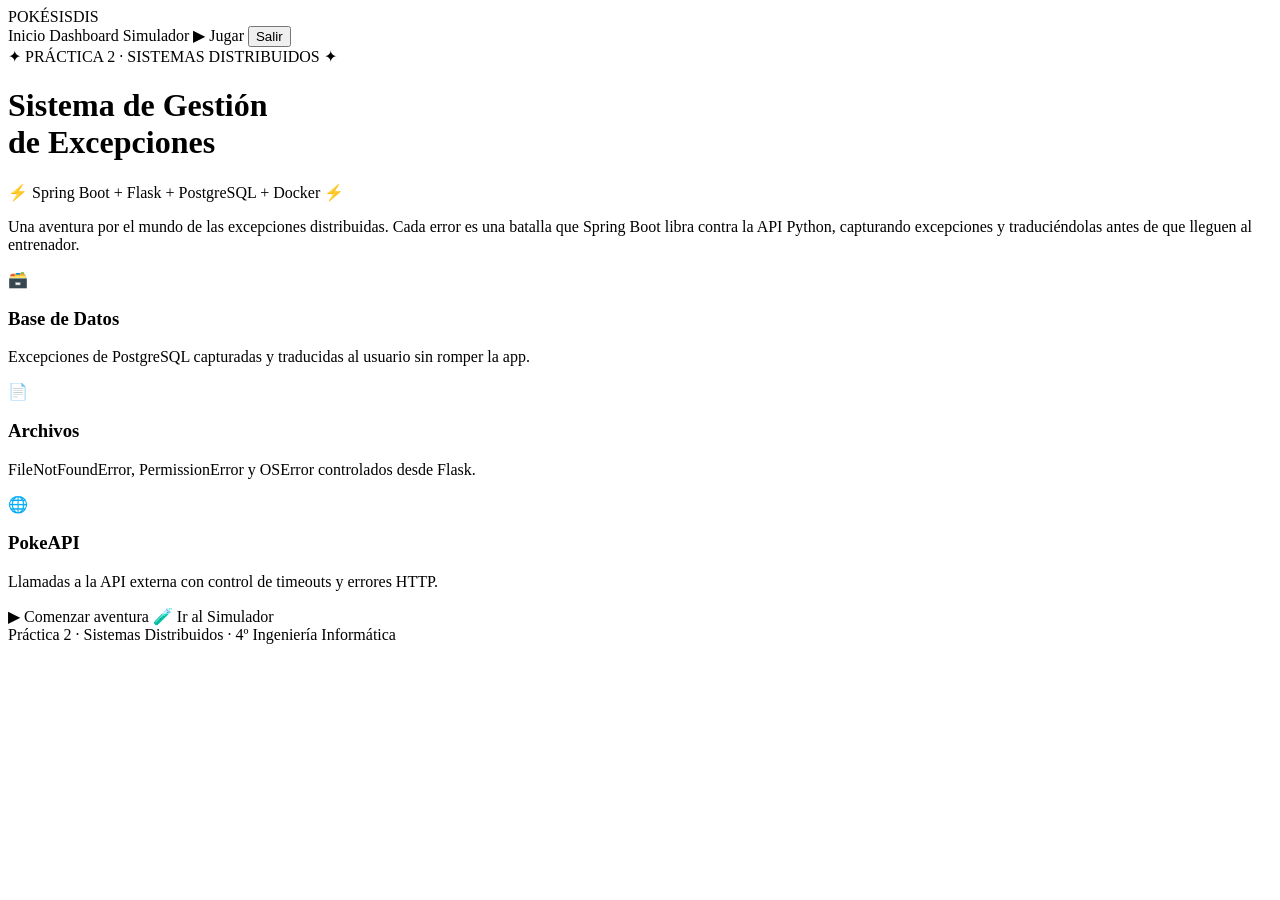
<file: src/main/resources/templates/index.html>
<!DOCTYPE html>
<html lang="es" xmlns:th="http://www.thymeleaf.org"
      xmlns:sec="http://www.thymeleaf.org/extras/spring-security">
<head>
    <meta charset="UTF-8">
    <meta name="viewport" content="width=device-width, initial-scale=1.0">
    <title>PokéSisDis — Sistema de Excepciones</title>
    <link rel="stylesheet" th:href="@{/css/styles.css}">
</head>
<body>

<nav class="navbar">
    <div class="nav-brand">POKÉSISDIS</div>
    <div class="nav-links">
        <a th:href="@{/}" class="nav-link active">Inicio</a>
        <a th:href="@{/dashboard}" class="nav-link" sec:authorize="isAuthenticated()">Dashboard</a>
        <a th:href="@{/api-simulator}" class="nav-link" sec:authorize="isAuthenticated()">Simulador</a>
        <a th:href="@{/login}" class="nav-link btn-login" sec:authorize="isAnonymous()">▶ Jugar</a>
        <form th:action="@{/logout}" method="post" style="display:inline" sec:authorize="isAuthenticated()">
            <button type="submit" class="nav-link btn-logout">Salir</button>
        </form>
    </div>
</nav>

<main class="hero">
    <div class="hero-content">
        <div class="hero-badge">✦ PRÁCTICA 2 · SISTEMAS DISTRIBUIDOS ✦</div>
        <h1>Sistema de Gestión<br>de Excepciones</h1>
        <p class="hero-subtitle">⚡ Spring Boot + Flask + PostgreSQL + Docker ⚡</p>
        <p class="hero-desc">
            Una aventura por el mundo de las excepciones distribuidas. Cada error
            es una batalla que Spring Boot libra contra la API Python, capturando
            excepciones y traduciéndolas antes de que lleguen al entrenador.
        </p>

        <div class="feature-cards">
            <div class="feature-card">
                <div class="card-icon">🗃️</div>
                <h3>Base de Datos</h3>
                <p>Excepciones de PostgreSQL capturadas y traducidas al usuario sin romper la app.</p>
            </div>
            <div class="feature-card">
                <div class="card-icon">📄</div>
                <h3>Archivos</h3>
                <p>FileNotFoundError, PermissionError y OSError controlados desde Flask.</p>
            </div>
            <div class="feature-card">
                <div class="card-icon">🌐</div>
                <h3>PokeAPI</h3>
                <p>Llamadas a la API externa con control de timeouts y errores HTTP.</p>
            </div>
        </div>

        <div class="hero-actions">
            <a th:href="@{/login}" class="btn btn-primary" sec:authorize="isAnonymous()">
                ▶ Comenzar aventura
            </a>
            <a th:href="@{/api-simulator}" class="btn btn-secondary" sec:authorize="isAuthenticated()">
                🧪 Ir al Simulador
            </a>
        </div>
    </div>
</main>

<footer class="footer">
    <span>Práctica 2 · Sistemas Distribuidos · 4º Ingeniería Informática</span>
</footer>
</body>
</html>
</file>
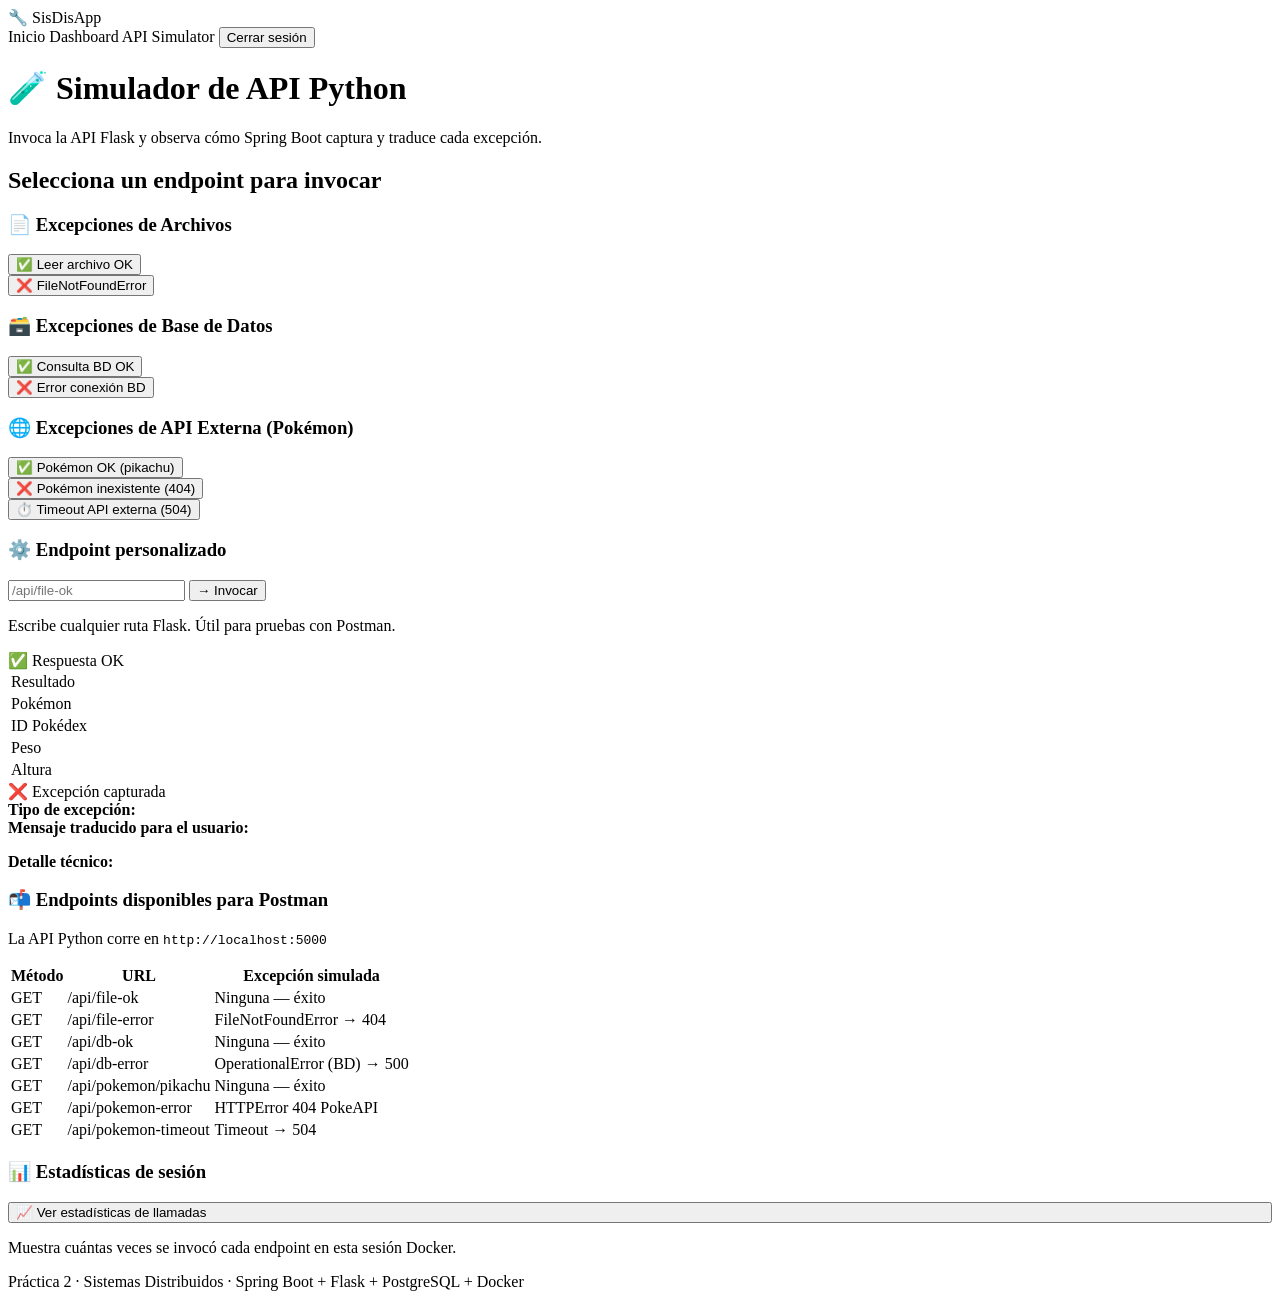
<file: src/main/resources/templates/api-simulator.html>
<!DOCTYPE html>
<html lang="es" xmlns:th="http://www.thymeleaf.org"
      xmlns:sec="http://www.thymeleaf.org/extras/spring-security">
<head>
    <meta charset="UTF-8">
    <meta name="viewport" content="width=device-width, initial-scale=1.0">
    <title>SisDisApp - API Simulator</title>
    <link rel="stylesheet" th:href="@{/css/styles.css}">
</head>
<body>
<nav class="navbar">
    <div class="nav-brand">🔧 SisDisApp</div>
    <div class="nav-links">
        <a th:href="@{/}" class="nav-link">Inicio</a>
        <a th:href="@{/dashboard}" class="nav-link">Dashboard</a>
        <a th:href="@{/api-simulator}" class="nav-link active">API Simulator</a>
        <form th:action="@{/logout}" method="post" style="display:inline">
            <button type="submit" class="nav-link btn-logout">Cerrar sesión</button>
        </form>
    </div>
</nav>

<div class="container">
    <div class="page-header">
        <h1>🧪 Simulador de API Python</h1>
        <p>Invoca la API Flask y observa cómo Spring Boot captura y traduce cada excepción.</p>
    </div>

    <!-- PANEL DE BOTONES -->
    <div class="simulator-panel">
        <h2>Selecciona un endpoint para invocar</h2>
        <div class="endpoint-grid">

            <div class="endpoint-section">
                <h3>📄 Excepciones de Archivos</h3>
                <form th:action="@{/api-simulator/llamar}" method="post" class="inline-form">
                    <input type="hidden" name="endpoint" value="/api/file-ok">
                    <button type="submit" class="btn btn-green">✅ Leer archivo OK</button>
                </form>
                <form th:action="@{/api-simulator/llamar}" method="post" class="inline-form">
                    <input type="hidden" name="endpoint" value="/api/file-error">
                    <button type="submit" class="btn btn-red">❌ FileNotFoundError</button>
                </form>
            </div>

            <div class="endpoint-section">
                <h3>🗃️ Excepciones de Base de Datos</h3>
                <form th:action="@{/api-simulator/llamar}" method="post" class="inline-form">
                    <input type="hidden" name="endpoint" value="/api/db-ok">
                    <button type="submit" class="btn btn-green">✅ Consulta BD OK</button>
                </form>
                <form th:action="@{/api-simulator/llamar}" method="post" class="inline-form">
                    <input type="hidden" name="endpoint" value="/api/db-error">
                    <button type="submit" class="btn btn-red">❌ Error conexión BD</button>
                </form>
            </div>

            <div class="endpoint-section">
                <h3>🌐 Excepciones de API Externa (Pokémon)</h3>
                <form th:action="@{/api-simulator/llamar}" method="post" class="inline-form">
                    <input type="hidden" name="endpoint" value="/api/pokemon/pikachu">
                    <button type="submit" class="btn btn-green">✅ Pokémon OK (pikachu)</button>
                </form>
                <form th:action="@{/api-simulator/llamar}" method="post" class="inline-form">
                    <input type="hidden" name="endpoint" value="/api/pokemon-error">
                    <button type="submit" class="btn btn-red">❌ Pokémon inexistente (404)</button>
                </form>
                <form th:action="@{/api-simulator/llamar}" method="post" class="inline-form">
                    <input type="hidden" name="endpoint" value="/api/pokemon-timeout">
                    <button type="submit" class="btn btn-yellow">⏱️ Timeout API externa (504)</button>
                </form>
            </div>

            <div class="endpoint-section">
                <h3>⚙️ Endpoint personalizado</h3>
                <form th:action="@{/api-simulator/llamar}" method="post" class="custom-form">
                    <input type="text" name="endpoint" placeholder="/api/file-ok" class="input-endpoint">
                    <button type="submit" class="btn btn-primary">→ Invocar</button>
                </form>
                <p class="hint">Escribe cualquier ruta Flask. Útil para pruebas con Postman.</p>
            </div>
        </div>
    </div>

    <!-- RESULTADO ÉXITO -->
    <div th:if="${exito != null and exito}" class="result-panel result-success">
        <div class="result-header">
            <span class="result-badge badge-ok">✅ Respuesta OK</span>
            <span class="result-url" th:text="${endpointLlamado}"></span>
            <span class="result-status" th:text="'HTTP ' + ${statusCode}"></span>
        </div>
        <div class="result-body">
            <table class="result-table" th:if="${resultado != null}">
                <tr th:if="${resultado.resultado != null}">
                    <td class="td-key">Resultado</td>
                    <td th:text="${resultado.resultado}"></td>
                </tr>
                <tr th:if="${resultado.nombre != null}">
                    <td class="td-key">Pokémon</td>
                    <td th:text="${resultado.nombre}"></td>
                </tr>
                <tr th:if="${resultado.id != null}">
                    <td class="td-key">ID Pokédex</td>
                    <td th:text="${resultado.id}"></td>
                </tr>
                <tr th:if="${resultado.peso != null}">
                    <td class="td-key">Peso</td>
                    <td th:text="${resultado.peso} + ' hg'"></td>
                </tr>
                <tr th:if="${resultado.altura != null}">
                    <td class="td-key">Altura</td>
                    <td th:text="${resultado.altura} + ' dm'"></td>
                </tr>
            </table>
        </div>
    </div>

    <!-- RESULTADO ERROR -->
    <div th:if="${exito != null and !exito}" class="result-panel result-error">
        <div class="result-header">
            <span class="result-badge badge-error">❌ Excepción capturada</span>
            <span class="result-url" th:text="${endpointLlamado}"></span>
        </div>
        <div class="result-body">
            <div class="error-type">
                <strong>Tipo de excepción:</strong>
                <code th:text="${tipoExcepcion}"></code>
            </div>
            <div class="error-msg">
                <strong>Mensaje traducido para el usuario:</strong>
                <p th:text="${mensajeError}"></p>
            </div>
            <div class="error-detail" th:if="${detalleError != null and !#strings.isEmpty(detalleError)}">
                <strong>Detalle técnico:</strong>
                <pre th:text="${detalleError}"></pre>
            </div>
        </div>
    </div>

    <!-- TABLA POSTMAN -->
    <div class="postman-box">
        <h3>📬 Endpoints disponibles para Postman</h3>
        <p>La API Python corre en <code>http://localhost:5000</code></p>
        <table class="postman-table">
            <thead>
            <tr><th>Método</th><th>URL</th><th>Excepción simulada</th></tr>
            </thead>
            <tbody>
            <tr><td>GET</td><td>/api/file-ok</td><td>Ninguna — éxito</td></tr>
            <tr><td>GET</td><td>/api/file-error</td><td>FileNotFoundError → 404</td></tr>
            <tr><td>GET</td><td>/api/db-ok</td><td>Ninguna — éxito</td></tr>
            <tr><td>GET</td><td>/api/db-error</td><td>OperationalError (BD) → 500</td></tr>
            <tr><td>GET</td><td>/api/pokemon/pikachu</td><td>Ninguna — éxito</td></tr>
            <tr><td>GET</td><td>/api/pokemon-error</td><td>HTTPError 404 PokeAPI</td></tr>
            <tr><td>GET</td><td>/api/pokemon-timeout</td><td>Timeout → 504</td></tr>
            </tbody>
        </table>
    </div>
    <div class="endpoint-section">
        <h3>📊 Estadísticas de sesión</h3>
        <form th:action="@{/api-simulator/llamar}" method="post" class="inline-form">
            <input type="hidden" name="endpoint" value="/api/stats">
            <button type="submit" class="btn btn-primary" style="width:100%; text-align:left;">
                📈 Ver estadísticas de llamadas
            </button>
        </form>
        <p class="hint">Muestra cuántas veces se invocó cada endpoint en esta sesión Docker.</p>
    </div>
</div>

<footer class="footer">
    <p>Práctica 2 · Sistemas Distribuidos · Spring Boot + Flask + PostgreSQL + Docker</p>
</footer>
</body>
</html>
</file>
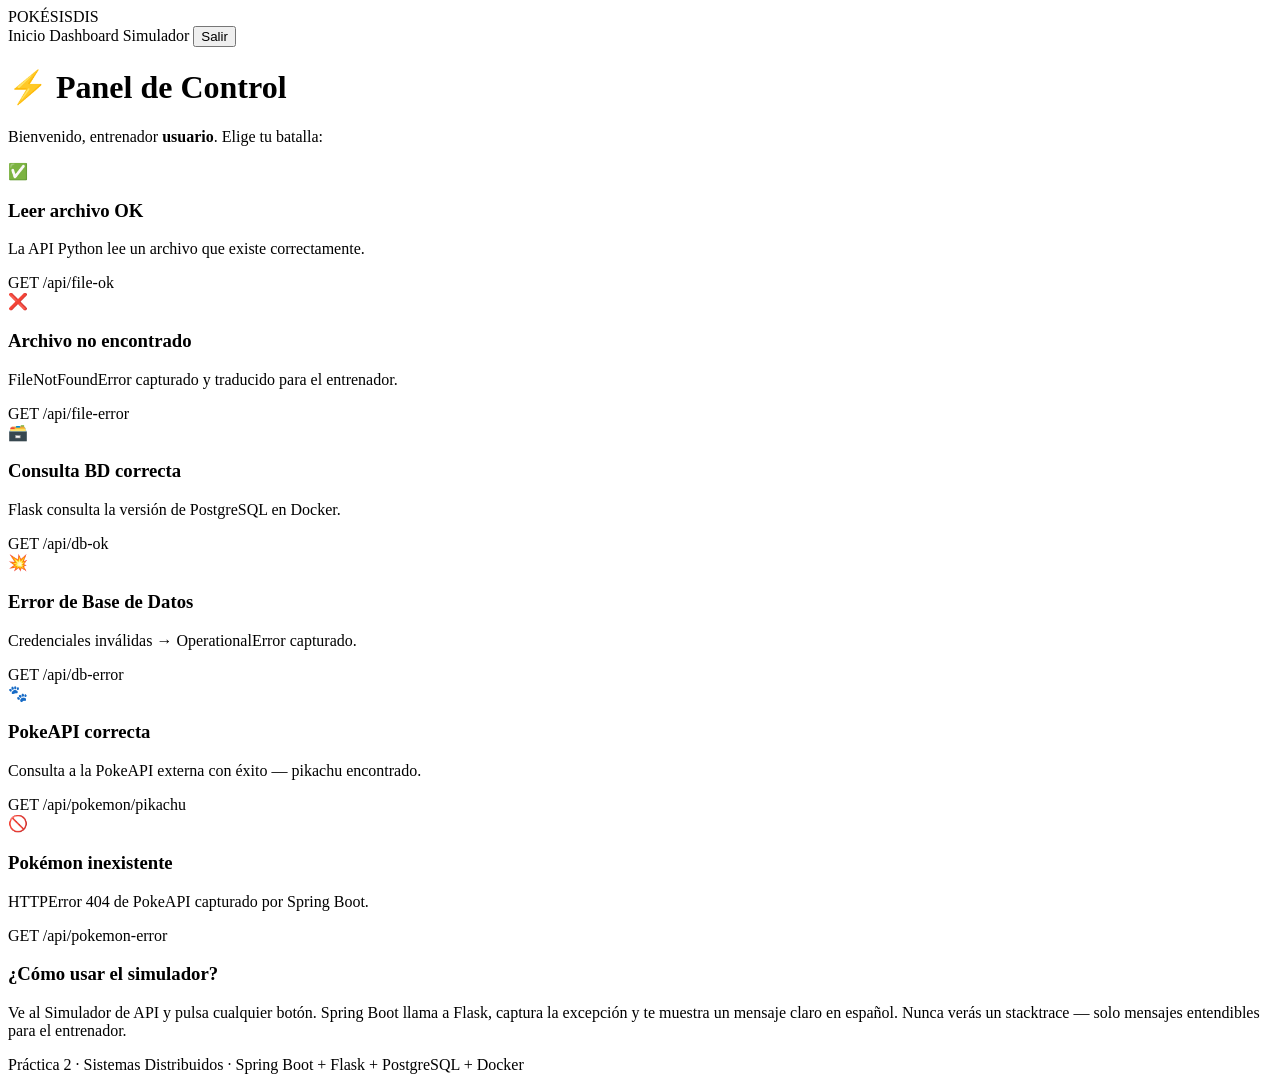
<file: src/main/resources/templates/dashboard.html>
<!DOCTYPE html>
<html lang="es" xmlns:th="http://www.thymeleaf.org"
      xmlns:sec="http://www.thymeleaf.org/extras/spring-security">
<head>
    <meta charset="UTF-8">
    <meta name="viewport" content="width=device-width, initial-scale=1.0">
    <title>PokéSisDis — Dashboard</title>
    <link rel="stylesheet" th:href="@{/css/styles.css}">
</head>
<body>
<nav class="navbar">
    <div class="nav-brand">POKÉSISDIS</div>
    <div class="nav-links">
        <a th:href="@{/}" class="nav-link">Inicio</a>
        <a th:href="@{/dashboard}" class="nav-link active">Dashboard</a>
        <a th:href="@{/api-simulator}" class="nav-link">Simulador</a>
        <form th:action="@{/logout}" method="post" style="display:inline">
            <button type="submit" class="nav-link btn-logout">Salir</button>
        </form>
    </div>
</nav>

<div class="container">
    <div class="page-header">
        <h1>⚡ Panel de Control</h1>
        <p>Bienvenido, entrenador <strong sec:authentication="name">usuario</strong>. Elige tu batalla:</p>
    </div>

    <div class="dashboard-grid">
        <div class="dash-card green">
            <div class="dash-icon">✅</div>
            <h3>Leer archivo OK</h3>
            <p>La API Python lee un archivo que existe correctamente.</p>
            <span class="dash-tag">GET /api/file-ok</span>
        </div>
        <div class="dash-card red">
            <div class="dash-icon">❌</div>
            <h3>Archivo no encontrado</h3>
            <p>FileNotFoundError capturado y traducido para el entrenador.</p>
            <span class="dash-tag">GET /api/file-error</span>
        </div>
        <div class="dash-card blue">
            <div class="dash-icon">🗃️</div>
            <h3>Consulta BD correcta</h3>
            <p>Flask consulta la versión de PostgreSQL en Docker.</p>
            <span class="dash-tag">GET /api/db-ok</span>
        </div>
        <div class="dash-card red">
            <div class="dash-icon">💥</div>
            <h3>Error de Base de Datos</h3>
            <p>Credenciales inválidas → OperationalError capturado.</p>
            <span class="dash-tag">GET /api/db-error</span>
        </div>
        <div class="dash-card yellow">
            <div class="dash-icon">🐾</div>
            <h3>PokeAPI correcta</h3>
            <p>Consulta a la PokeAPI externa con éxito — pikachu encontrado.</p>
            <span class="dash-tag">GET /api/pokemon/pikachu</span>
        </div>
        <div class="dash-card red">
            <div class="dash-icon">🚫</div>
            <h3>Pokémon inexistente</h3>
            <p>HTTPError 404 de PokeAPI capturado por Spring Boot.</p>
            <span class="dash-tag">GET /api/pokemon-error</span>
        </div>
    </div>

    <div class="info-box">
        <h3>¿Cómo usar el simulador?</h3>
        <p>
            Ve al <a th:href="@{/api-simulator}">Simulador de API</a> y pulsa cualquier botón.
            Spring Boot llama a Flask, captura la excepción y te muestra un mensaje claro en español.
            Nunca verás un stacktrace — solo mensajes entendibles para el entrenador.
        </p>
    </div>
</div>

<footer class="footer">
    <span>Práctica 2 · Sistemas Distribuidos · Spring Boot + Flask + PostgreSQL + Docker</span>
</footer>
</body>
</html>
</file>
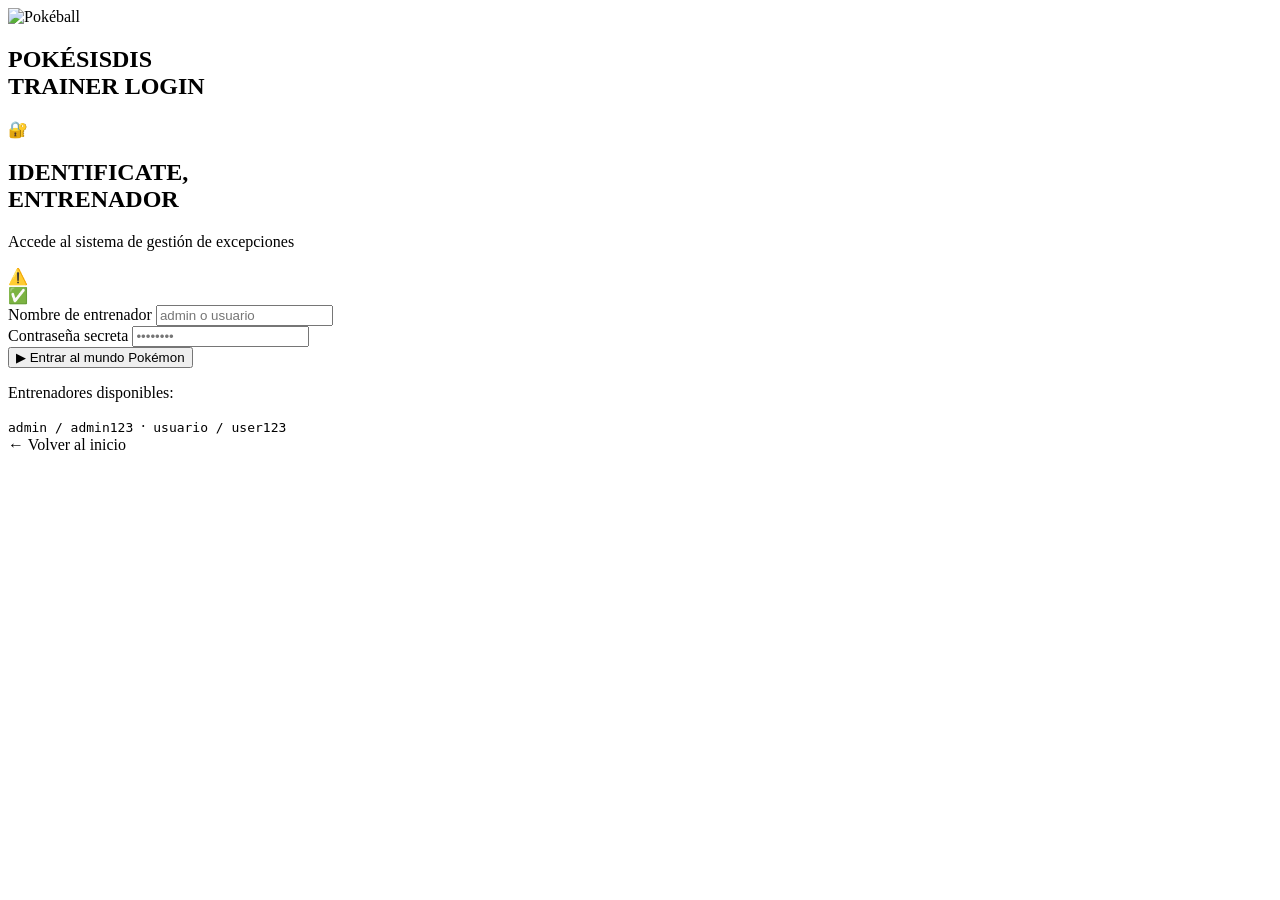
<file: src/main/resources/templates/login.html>
<!DOCTYPE html>
<html lang="es" xmlns:th="http://www.thymeleaf.org">
<head>
    <meta charset="UTF-8">
    <meta name="viewport" content="width=device-width, initial-scale=1.0">
    <title>PokéSisDis — Acceder</title>
    <link rel="stylesheet" th:href="@{/css/styles.css}">
</head>
<body class="login-body">

<div class="login-wrapper">

    <!-- Panel decorativo izquierdo -->
    <div class="login-deco">
        <img th:src="@{/images/pokeball.png}" alt="Pokéball" onerror="this.style.display='none'">
        <h2>POKÉSISDIS<br>TRAINER LOGIN</h2>
    </div>

    <!-- Formulario -->
    <div class="login-box">
        <div class="login-header">
            <div class="login-icon">🔐</div>
            <h2>IDENTIFICATE,<br>ENTRENADOR</h2>
            <p>Accede al sistema de gestión de excepciones</p>
        </div>

        <div th:if="${errorMsg}" class="alert alert-error">
            ⚠️ <span th:text="${errorMsg}"></span>
        </div>
        <div th:if="${logoutMsg}" class="alert alert-success">
            ✅ <span th:text="${logoutMsg}"></span>
        </div>

        <form th:action="@{/login}" method="post" class="login-form">
            <div class="form-group">
                <label for="username">Nombre de entrenador</label>
                <input type="text" id="username" name="username"
                       placeholder="admin o usuario" required autocomplete="username">
            </div>
            <div class="form-group">
                <label for="password">Contraseña secreta</label>
                <input type="password" id="password" name="password"
                       placeholder="••••••••" required autocomplete="current-password">
            </div>
            <button type="submit" class="btn btn-primary btn-full">
                ▶ Entrar al mundo Pokémon
            </button>
        </form>

        <div class="login-hint">
            <p>Entrenadores disponibles:</p>
            <code>admin / admin123</code> &nbsp;·&nbsp; <code>usuario / user123</code>
        </div>

        <div class="login-back">
            <a th:href="@{/}">← Volver al inicio</a>
        </div>
    </div>
</div>
</body>
</html>
</file>
